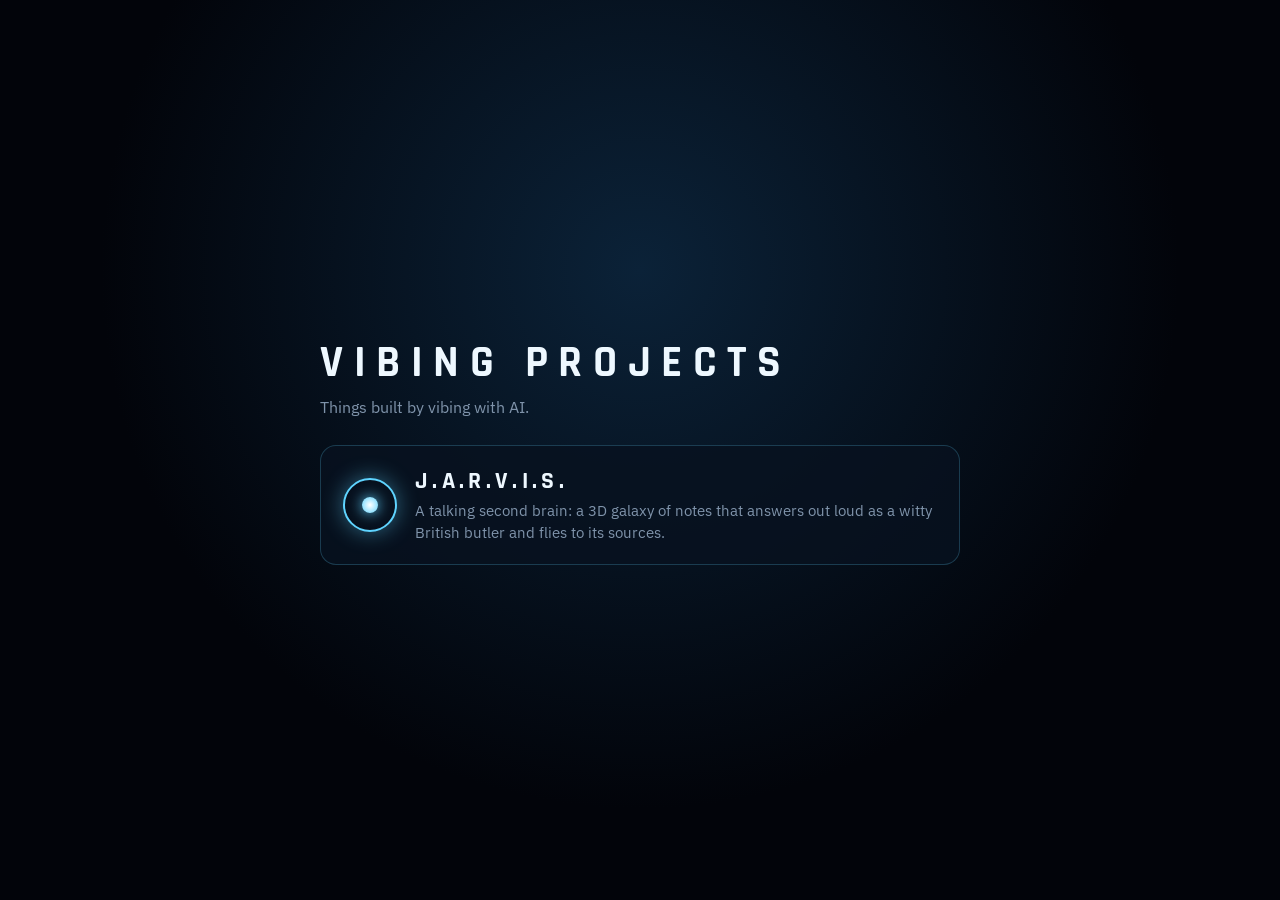
<file: .github/pages/index.html>
<!doctype html>
<html lang="en">
<head>
  <meta charset="utf-8">
  <meta name="viewport" content="width=device-width, initial-scale=1">
  <title>Vibing projects</title>
  <link rel="preconnect" href="https://fonts.googleapis.com">
  <link rel="preconnect" href="https://fonts.gstatic.com" crossorigin>
  <link href="https://fonts.googleapis.com/css2?family=Rajdhani:wght@600;700&family=IBM+Plex+Sans:wght@400;500&display=swap" rel="stylesheet">
  <style>
    :root { --bg: #02040a; --card: rgba(8, 18, 32, 0.8); --line: rgba(95, 212, 255, 0.22); --cyan: #5fd4ff; --text: #d9e7f5; --muted: #7f93aa; }
    * { box-sizing: border-box; }
    body {
      margin: 0; min-height: 100vh; display: grid; place-items: center; padding: 32px 16px;
      background: radial-gradient(circle at 50% 30%, #0b2238 0%, var(--bg) 60%); color: var(--text);
      font-family: "IBM Plex Sans", "Segoe UI", sans-serif;
    }
    main { width: min(640px, 100%); }
    h1 { font-family: Rajdhani, sans-serif; font-weight: 700; letter-spacing: 0.24em; font-size: clamp(28px, 6vw, 44px); margin: 0 0 6px; color: #eef8ff; }
    p.sub { margin: 0 0 28px; color: var(--muted); }
    a.card {
      display: grid; grid-template-columns: auto 1fr; gap: 18px; align-items: center; padding: 20px 22px;
      border-radius: 16px; border: 1px solid var(--line); background: var(--card); color: inherit; text-decoration: none;
      transition: border-color 0.2s, box-shadow 0.2s, transform 0.2s;
    }
    a.card:hover, a.card:focus-visible { border-color: var(--cyan); box-shadow: 0 0 28px rgba(95, 212, 255, 0.2); transform: translateY(-2px); outline: none; }
    .orb { width: 54px; height: 54px; border-radius: 50%; border: 2px solid var(--cyan); display: grid; place-items: center; box-shadow: 0 0 22px rgba(95, 212, 255, 0.45); }
    .orb::after { content: ""; width: 16px; height: 16px; border-radius: 50%; background: radial-gradient(circle, #fff, var(--cyan)); box-shadow: 0 0 14px var(--cyan); }
    h2 { margin: 0 0 4px; font-family: Rajdhani, sans-serif; font-size: 24px; letter-spacing: 0.18em; color: #eef8ff; }
    .card p { margin: 0; color: var(--muted); line-height: 1.5; font-size: 14.5px; }
  </style>
</head>
<body>
  <main>
    <h1>VIBING PROJECTS</h1>
    <p class="sub">Things built by vibing with AI.</p>
    <a class="card" href="jarvis/">
      <span class="orb" aria-hidden="true"></span>
      <span>
        <h2>J.A.R.V.I.S.</h2>
        <p>A talking second brain: a 3D galaxy of notes that answers out loud as a witty British butler and flies to its sources.</p>
      </span>
    </a>
  </main>
</body>
</html>
</file>
